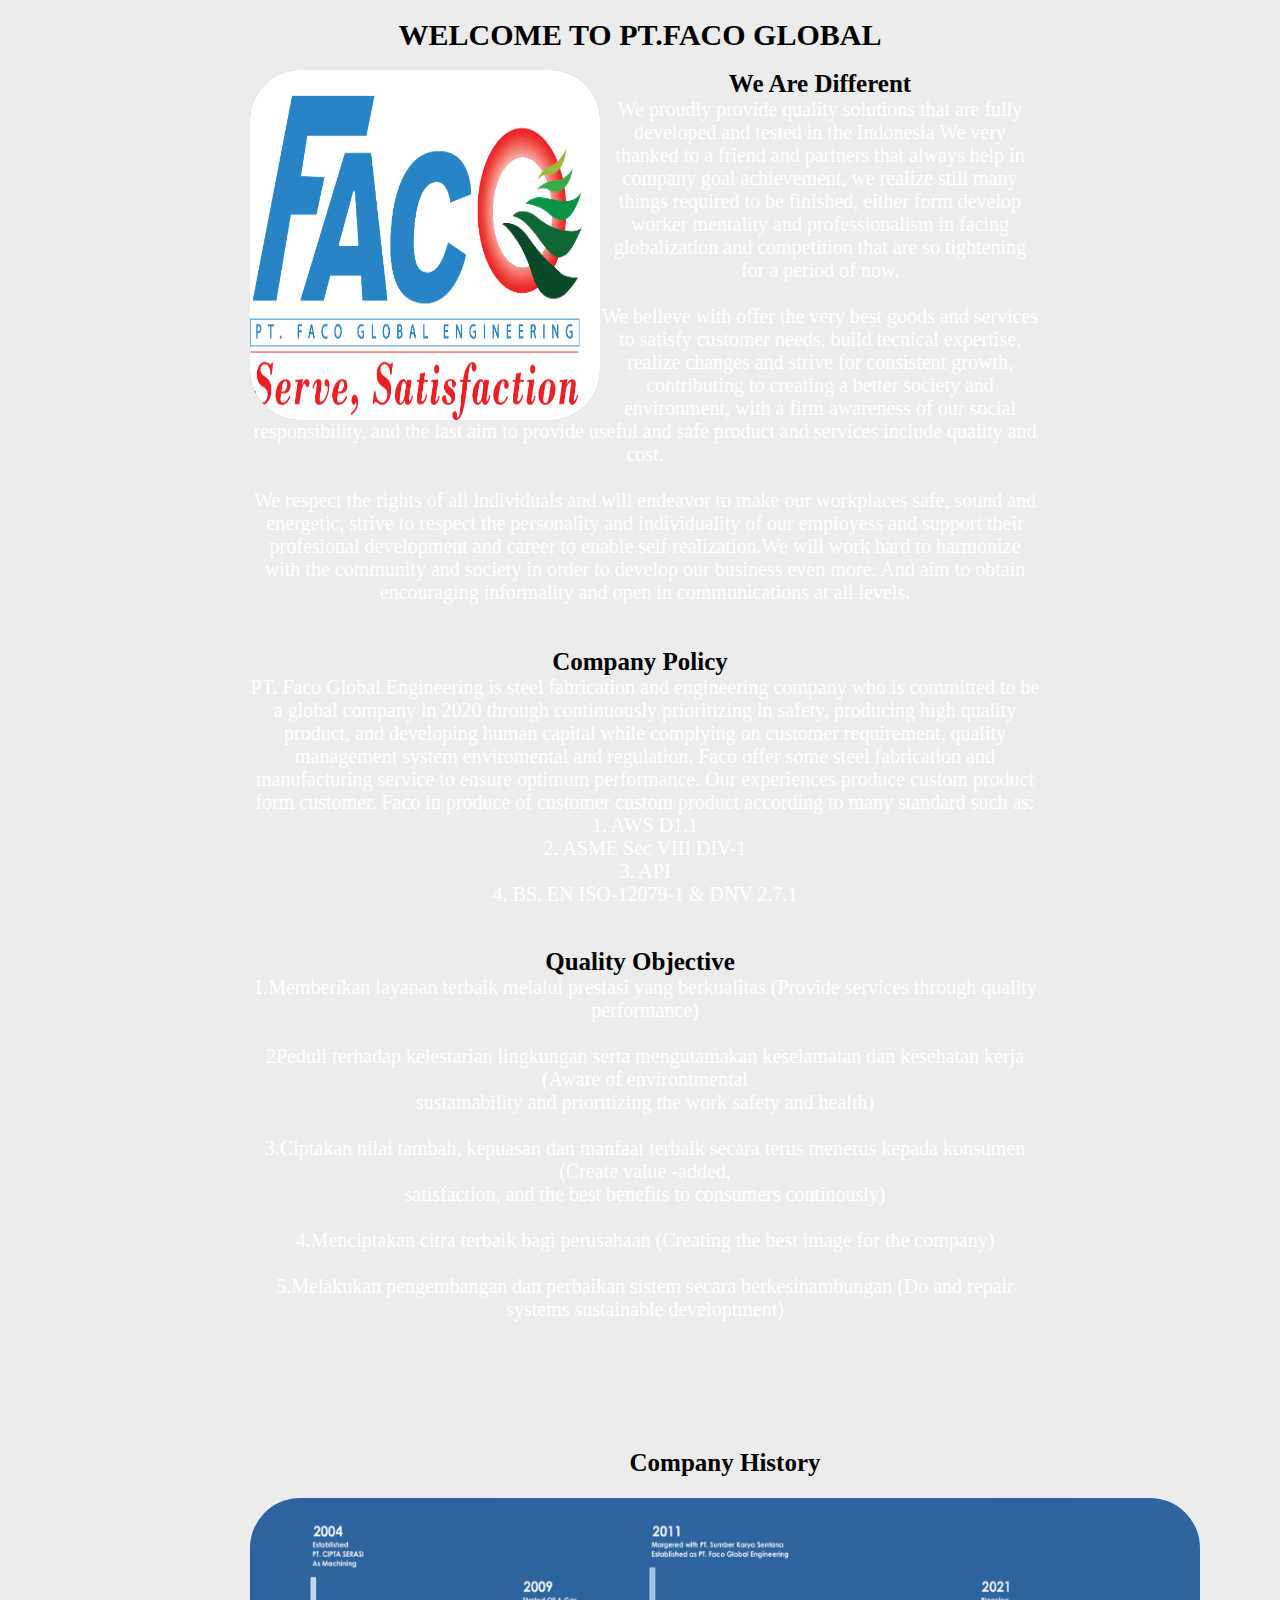
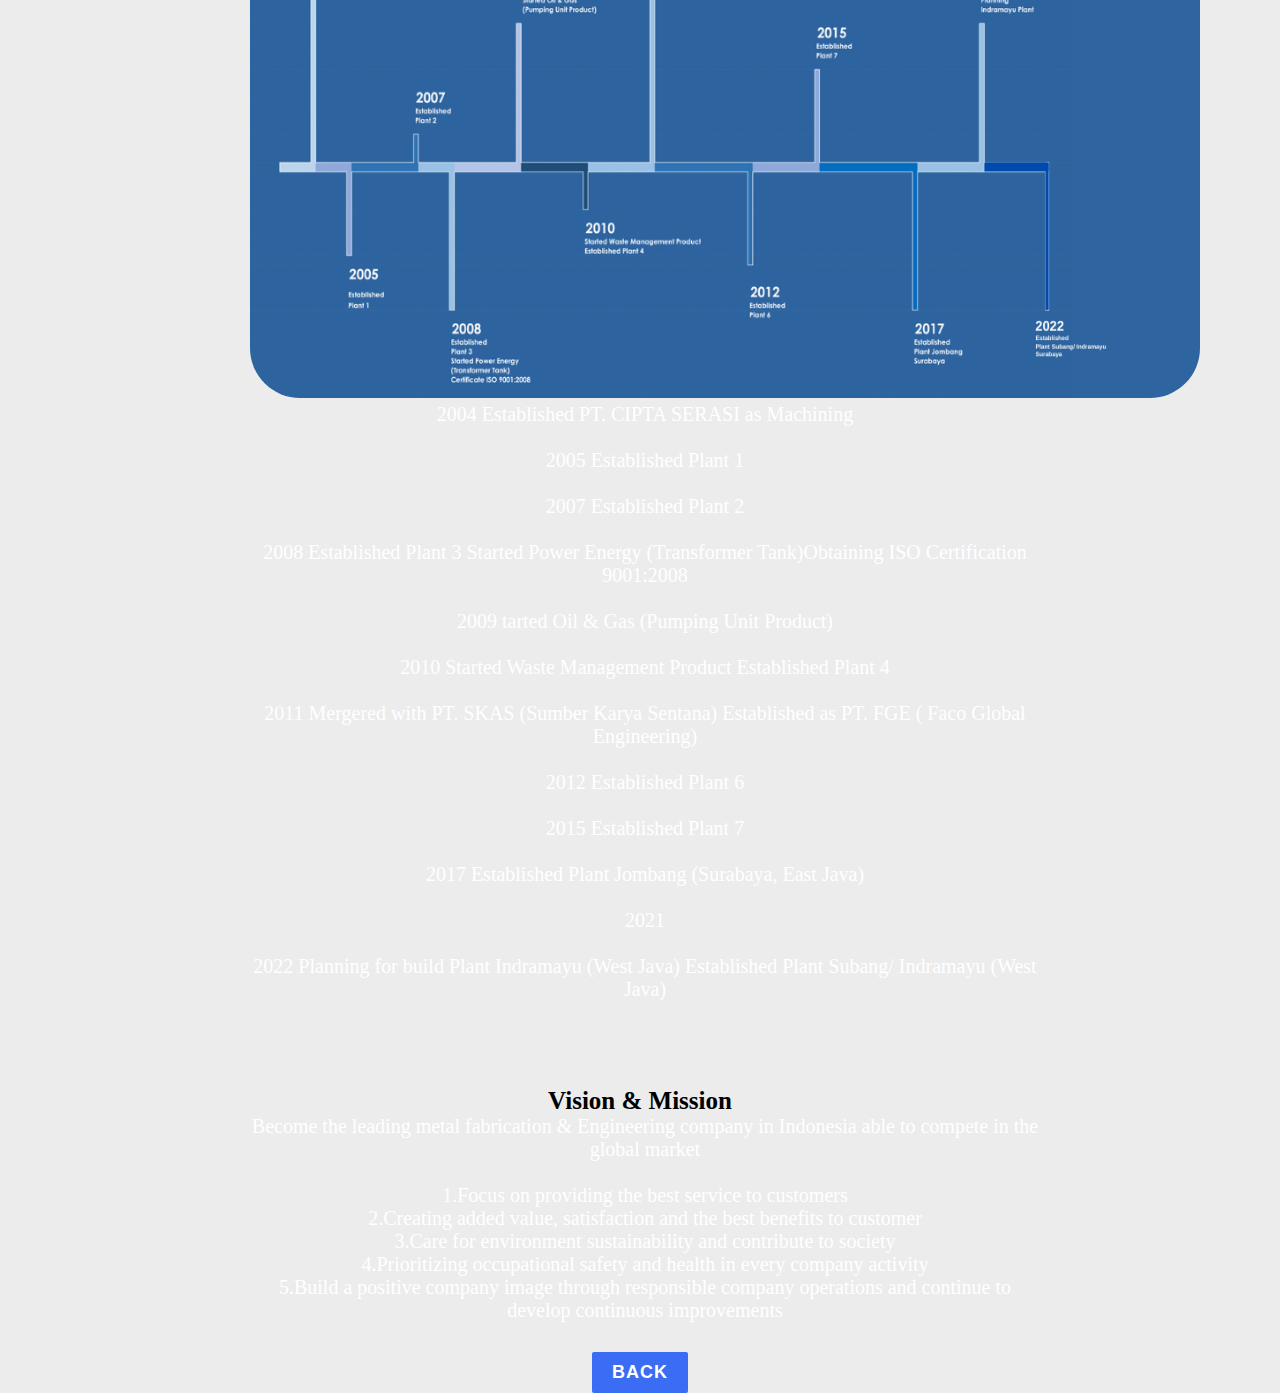
<file: about.html>
<!DOCTYPE html>
<html lang="en">
<head>
    <meta charset="UTF-8">
    <meta http-equiv="X-UA-Compatible" content="IE=edge">
    <meta name="viewport" content="width=device-width, initial-scale=1.0">
    <link rel="stylesheet" href="style.css">
    <link rel="shortcut icon" href="favicon.jpg" type="image/x-icon">
    
    <title>About FacoGlobal </title>
</head>
<body>
    <div class="container">
        <div class="about.faco">
            <h1>Welcome To PT.Faco Global</h1>
        <div class="gambarcontent">
            <img src="img/faco high resolution.png">
        </div>
        </div>
        <h2>We Are Different</h2>
        <p>We proudly provide quality solutions that are fully developed and tested in the Indonesia We very thanked to a friend and partners that always help in company goal achievement, we realize still many things required to be finished, either form develop worker mentality and professionalism in facing globalization and competition that are so tightening for a period of now.<br><br>         
        We believe with offer the very best goods and services to satisfy customer needs, build tecnical expertise, realize changes and strive for consistent growth, contributing to creating a better society and environment, with a firm awareness of our social responsibility, and the last aim to provide useful and safe product and services include quality and cost.<br><br>          
        We respect the rights of all individuals and will endeavor to make our workplaces safe, sound and energetic, strive to respect the personality and individuality of our employess and support their profesional development and career to enable self realization.We will work hard to harmonize with the community and society in order to develop our business even more. And aim to obtain encouraging informality and open in communications at all levels.<br><br>
    </p>
    <br>
    <h2>Company Policy</h2>
    <center><p>PT. Faco Global Engineering is steel fabrication and engineering company who is committed to be a global company in 2020 through continuously prioritizing in safety, producing high quality product, and developing human capital while complying on customer requirement, quality management system enviromental and regulation.
            Faco offer some steel fabrication and manufacturing service to ensure optimum performance. Our experiences produce custom product form customer. Faco in produce of customer custom product according to many
            standard such as:<br>
            1. AWS D1.1<br>
            2. ASME Sec VIII DIV-1<br>
            3. API<br>
            4. BS. EN ISO-12079-1 & DNV 2.7.1<br>
        </p></center>
        <br><br>
        <center><h2>Quality Objective</h2>
        <p>1.Memberikan layanan terbaik melalui prestasi yang berkualitas (Provide services through quality performance)<br><br>
            2Peduli terhadap kelestarian lingkungan serta mengutamakan keselamatan dan kesehatan kerja (Aware of environtmental <br> sustainability and prioritizing the work safety and health)<br><br>
            3.Ciptakan nilai tambah, kepuasan dan manfaat terbaik secara terus menerus kepada konsumen (Create value -added, <br>satisfaction, and the best benefits to consumers continously)<br><br>
            4.Menciptakan citra terbaik bagi perusahaan (Creating the best image for the company)<br><br>
            5.Melakukan pengembangan dan perbaikan sistem secara berkesinambungan (Do and repair systems sustainable developtment)<br><br>
        </p></center>
        <br><br><br><br><br>
        <div class="gambarcontent1">
            <h2>Company History</h2><br>
            <img src="img/download (1).png">
        </div>
        <br>
        <p>2004 Established PT. CIPTA SERASI as Machining<br><br>
            2005 Established Plant 1<br><br>
            2007 Established Plant 2<br><br>
            2008 Established Plant 3 Started Power Energy (Transformer Tank)Obtaining ISO Certification 9001:2008<br><br>
            2009 tarted Oil & Gas (Pumping Unit Product)<br><br>
            2010 Started Waste Management Product Established Plant 4<br><br>
            2011 Mergered with PT. SKAS (Sumber Karya Sentana) Established as PT. FGE ( Faco Global Engineering)<br><br>
            2012 Established Plant 6<br><br>
            2015 Established Plant 7<br><br>
            2017 Established Plant Jombang (Surabaya, East Java)<br><br>
            2021<br><br>
            2022 Planning for build Plant Indramayu (West Java) Established Plant Subang/ Indramayu (West Java)<br><br>
        </p>
        <br><br><br>
        <h2>Vision & Mission</h2>
        <p>Become the leading metal fabrication & Engineering company in Indonesia able to compete in the global market<br><br>
            1.Focus on providing the best service to customers<br>
            2.Creating  added value, satisfaction and the best benefits to customer<br>
            3.Care  for environment sustainability and contribute to society<br>
            4.Prioritizing occupational safety and health in every company activity<br>
            5.Build a positive company image through responsible company operations and continue to develop continuous improvements<br></p>
    </div>
    <center> <a href="index.html" class="btn">Back</a></center
</body>
</html>
</file>
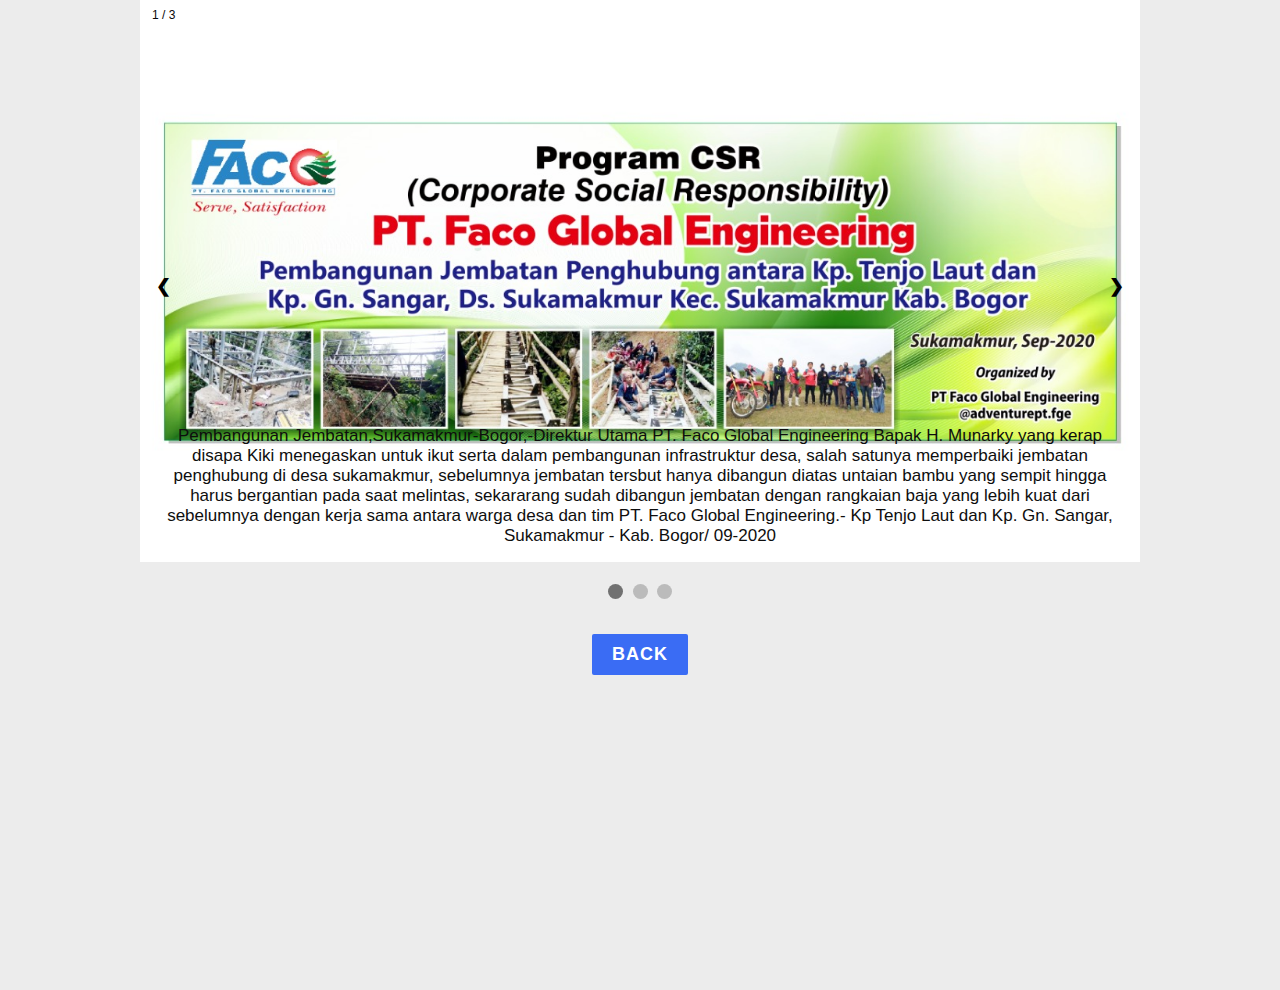
<file: csr.html>
<!DOCTYPE html>
<html>
<head>
<meta name="viewport" content="width=device-width, initial-scale=1">
<link rel="stylesheet" href="style.css">
<style>
* {box-sizing: border-box}
body {font-family: Verdana, sans-serif; margin:0}
.mySlides {display: none}
img {vertical-align: middle;}

/* Slideshow container */
.slideshow-container {
  max-width: 1000px;
  position: relative;
  margin: auto;
}

/* Next & previous buttons */
.prev, .next {
  cursor: pointer;
  position: absolute;
  top: 50%;
  width: auto;
  padding: 16px;
  margin-top: -22px;
  color: rgb(0, 0, 0);
  font-weight: bold;
  font-size: 18px;
  transition: 0.6s ease;
  border-radius: 0 3px 3px 0;
  user-select: none;
}

/* Position the "next button" to the right */
.next {
  right: 0;
  border-radius: 3px 0 0 3px;
}

/* On hover, add a black background color with a little bit see-through */
.prev:hover, .next:hover {
  background-color: rgba(0,0,0,0.8);
}

/* Caption text */
.text {
  color: #0e0e0e;
  font-size: 17px;
  padding: 8px 12px;
  position: absolute;
  bottom: 8px;
  width: 100%;
  text-align: center;
}

/* Number text (1/3 etc) */
.numbertext {
  color: #080808;
  font-size: 12px;
  padding: 8px 12px;
  position: absolute;
  top: 0;
}

/* The dots/bullets/indicators */
.dot {
  cursor: pointer;
  height: 15px;
  width: 15px;
  margin: 0 2px;
  background-color: #bbb;
  border-radius: 50%;
  display: inline-block;
  transition: background-color 0.6s ease;
}

.active, .dot:hover {
  background-color: #717171;
}

/* Fading animation */
.fade {
  animation-name: fade;
  animation-duration: 1.5s;
}

@keyframes fade {
  from {opacity: .4} 
  to {opacity: 1}
}

/* On smaller screens, decrease text size */
@media only screen and (max-width: 300px) {
  .prev, .next,.text {font-size: 11px}
}
</style>
</head>
<body>

<div class="slideshow-container">

<div class="mySlides fade">
  <div class="numbertext">1 / 3</div>
  <img src="img\jembatan - Copy.png" style="width:100%">
  <div class="text">Pembangunan Jembatan,Sukamakmur-Bogor,-Direktur Utama PT. Faco Global Engineering Bapak H. Munarky yang kerap disapa Kiki menegaskan untuk ikut serta dalam pembangunan infrastruktur desa, salah satunya memperbaiki jembatan penghubung di desa sukamakmur, sebelumnya jembatan tersbut hanya dibangun diatas untaian bambu yang sempit hingga harus bergantian pada saat melintas, sekararang sudah dibangun jembatan dengan rangkaian baja yang lebih kuat dari sebelumnya dengan kerja sama antara warga desa dan tim PT. Faco Global Engineering.- Kp Tenjo Laut dan Kp. Gn. Sangar, Sukamakmur - Kab. Bogor/ 09-2020</div>
</div>

<div class="mySlides fade">
  <div class="numbertext">2 / 3</div>
  <img src="img\21.png" style="width:100%">
  <div class="text">Pemberian Donasi Masker dalam pancemi Covid-19 kepada RSUD Cibinong</div>
</div>

<div class="mySlides fade">
  <div class="numbertext">3 / 3</div>
  <img src="img\20.png" style="width:100%">
  <div class="text">Pemotongan Hewam Qurban,Bantarjati- Bogor, PT. Faco Global Engineering secara rutin melakukan pemotongan hewan Qurban dan dibagikan kepada warga sekitar pabrik, diharapkan hal ini dapat menjaga hubungan baik dalam bermasyarakat dan berkah bagi semua elemen lingkungan PT. Faco Global Engineering. Bantarjati, Klapanunggal Bogor/07-2021.</div>
</div>

<a class="prev" onclick="plusSlides(-1)">❮</a>
<a class="next" onclick="plusSlides(1)">❯</a>

</div>
<br>

<div style="text-align:center">
  <span class="dot" onclick="currentSlide(1)"></span> 
  <span class="dot" onclick="currentSlide(2)"></span> 
  <span class="dot" onclick="currentSlide(3)"></span> 
</div>
<center><a href="index.html" class="btn">Back</a></center> 
<script>
let slideIndex = 1;
showSlides(slideIndex);

function plusSlides(n) {
  showSlides(slideIndex += n);
}

function currentSlide(n) {
  showSlides(slideIndex = n);
}

function showSlides(n) {
  let i;
  let slides = document.getElementsByClassName("mySlides");
  let dots = document.getElementsByClassName("dot");
  if (n > slides.length) {slideIndex = 1}    
  if (n < 1) {slideIndex = slides.length}
  for (i = 0; i < slides.length; i++) {
    slides[i].style.display = "none";  
  }
  for (i = 0; i < dots.length; i++) {
    dots[i].className = dots[i].className.replace(" active", "");
  }
  slides[slideIndex-1].style.display = "block";  
  dots[slideIndex-1].className += " active";
}
</script>

</body>
</html>
</file>
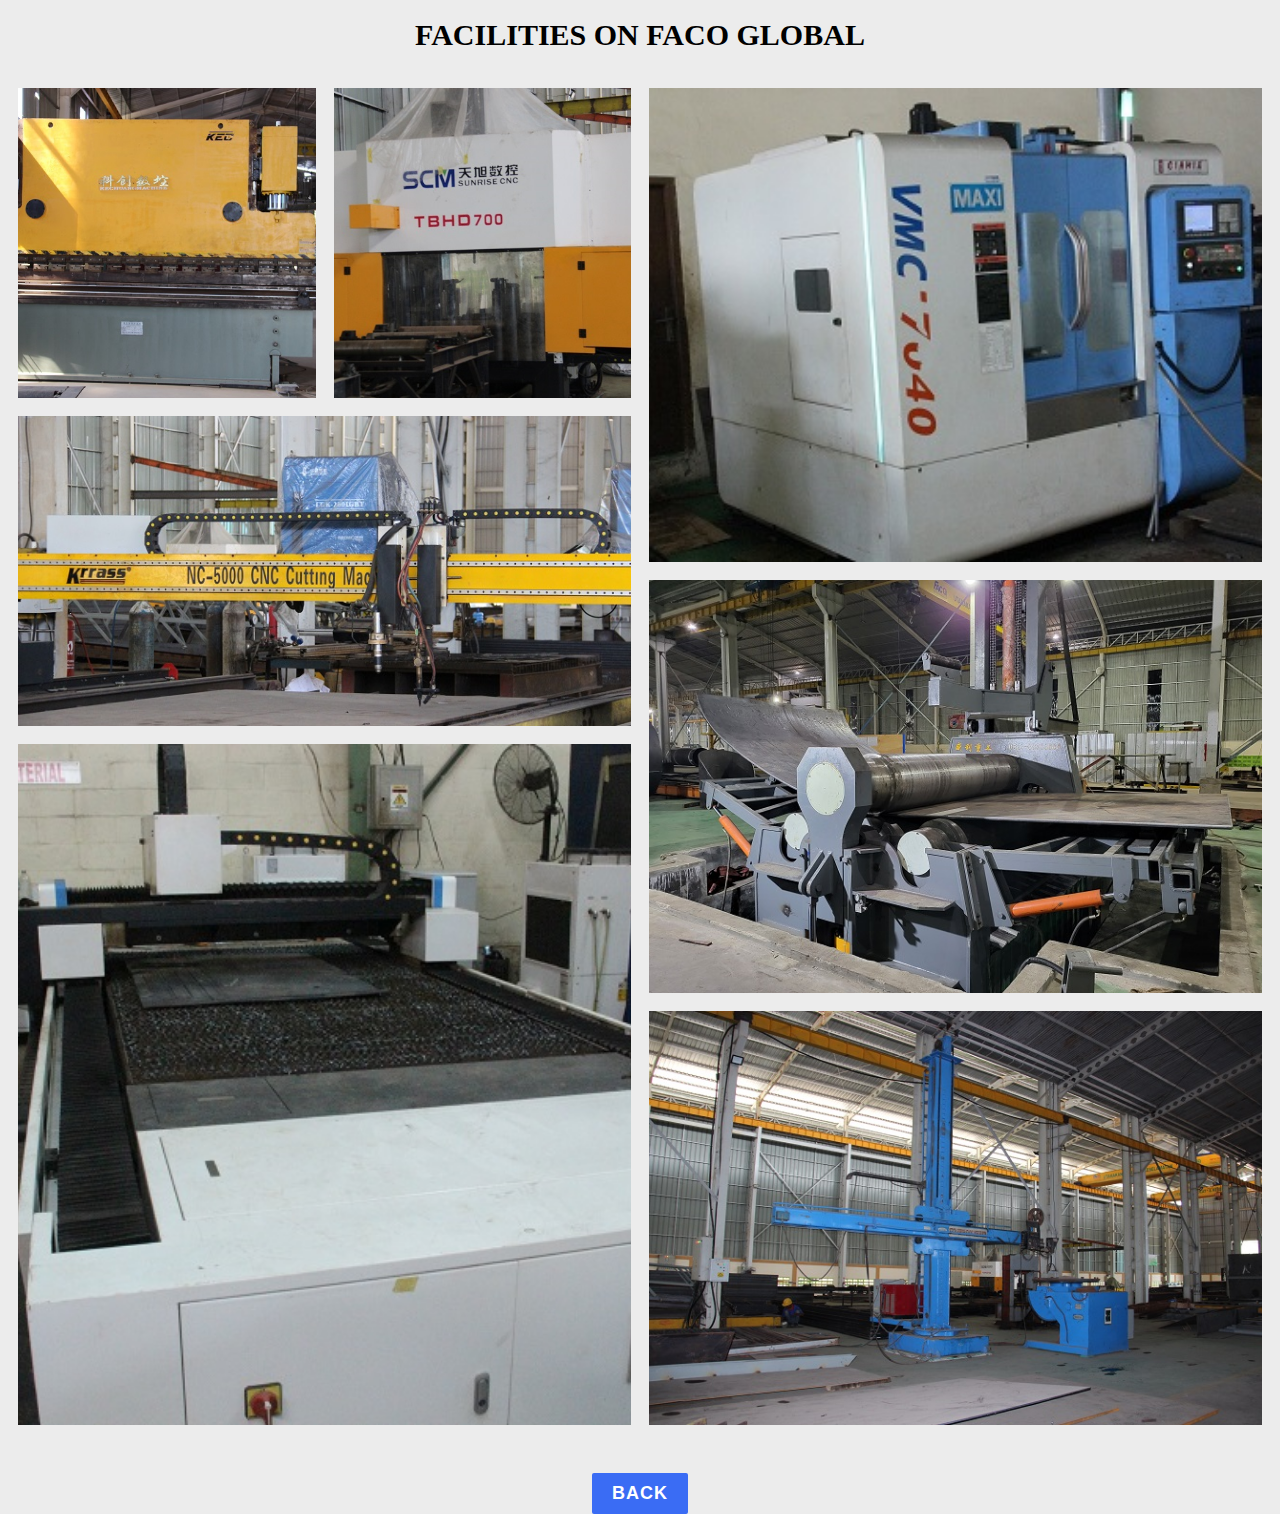
<file: ficilities.html>
<!DOCTYPE html>
<html lang="en">
<head>
    <meta charset="UTF-8">
    <meta http-equiv="X-UA-Compatible" content="IE=edge">
    <meta name="viewport" content="width=device-width, initial-scale=1.0">
    <!-- link fontawesome -->
    <link rel="stylesheet" href="https://use.fontawesome.com/releases/v5.6.3/css/all.css" integrity="sha384-UHRtZLI+pbxtHCWp1t77Bi1L4ZtiqrqD80Kn4Z8NTSRyMA2Fd33n5dQ8lWUE00s/" crossorigin="anonymous">
    <link rel="stylesheet" href="style.css">
    <link rel="shortcut icon" href="favicon.jpg" type="image/x-icon">
    
    <title>Facilities Faco Global</title>
</head>
<body>
 
    <!-- Ini Judul -->
    <h1>FACILITIES ON FACO GLOBAL</h1>
 
    <!-- Ini Gallery -->
    <div class="gallery_container_parent">
        <div class="gallery_container">
            <figure class="gallery_item item_1" onclick="openmodal();currentslide(1)">
                <img src="img\IMG_6828.JPG" alt="bending_image">
                <figcaption class="caption">BENDING MACHINE<br><br> Tap To Zoom In <br> <i class="fas fa-search"></i> </figcaption>
            </figure>
     
            <figure class="gallery_item item_2" onclick="openmodal();currentslide(2)">
                <img src="img\IMG_6815.JPG" alt="beem_image">
                <figcaption class="caption">BEEM DRILLING MACHINE<br><br> Tap To Zoom In <br> <i class="fas fa-search"></i> </figcaption>
            </figure>
     
            <figure class="gallery_item item_3" onclick="openmodal();currentslide(3)">
                <img src="img\IMG_6309.JPG" alt="milling_image">
                <figcaption class="caption">CNC MILLING MACHINE<br><br> Tap To Zoom In <br> <i class="fas fa-search"></i> </figcaption>
            </figure>
     
            <figure class="gallery_item item_4" onclick="openmodal();currentslide(4)">
                <img src="img\IMG_6801.JPG" alt="cutting_image">
                <figcaption class="caption">CNC CUTTING MACHINE<br><br> Tap To Zoom In <br> <i class="fas fa-search"></i> </figcaption>
            </figure>
     
            <figure class="gallery_item item_5" onclick="openmodal();currentslide(5)">
                <img src="img\IMG_6326.JPG" alt="laser_image">
                <figcaption class="caption">LASER CUTTING MACHINE<br><br> Tap To Zoom In <br> <i class="fas fa-search"></i> </figcaption>
            </figure>
     
            <figure class="gallery_item item_6" onclick="openmodal();currentslide(6)">
                <img src="img\0_11.jpg" alt="rolling_image">
                <figcaption class="caption">ROLLING MACHINE <br><br> Tap To Zoom In <br> <i class="fas fa-search"></i> </figcaption>
            </figure>
     
            <figure class="gallery_item item_7" onclick="openmodal();currentslide(7)">
                <img src="img\0_20.jpg" alt="saw_image">
                <figcaption class="caption">(SAW) SUBMERGED ARC WELDING MACHINE<br><br> Tap To Zoom In <br> <i class="fas fa-search"></i> </figcaption>
            </figure>
        </div>
    </div>
     
    <!-- Ini Lightbox  -->
    <div class="lightbox_container">
        <i class="fas fa-times" id="close"></i>
        <div class="parent_navigation">
            <span class="prev" id="ripple">&#10094;</span>
            <span class="next" id="ripple">&#10095;</span>
        </div>
 
        <figure class="lightbox_item">
            <img src="img\IMG_6828.JPG" alt="bending_image">
            <figcaption class="caption_lightbox">mesin bending,Mesin bending dengan kapasitas maksimal 16mm X 6000mm membuat proses tekuk baja lebih maksimal.</figcaption>
        </figure>
 
        <figure class="lightbox_item">
            <img src="img\IMG_6815.JPG" alt="beem_image">
            <figcaption class="caption_lightbox">beem drilling machine,Beam Drilling Mesin dengan kapasitas maksimal untuk WF 700 dan H-Beam 400 dengan 3 mata bor  secara vertikal dan horizontal membuat pengeboran lebih cepat dan hemat waktu.</figcaption>
        </figure>
 
        <figure class="lightbox_item">
            <img src="img\IMG_6309.JPG" alt="car_image">
            <figcaption class="caption_lightbox">cnc milling machine,CNC Milling Machine depangan kapasitas maksimal 400mm x 700mm</figcaption>
        </figure>
 
        <figure class="lightbox_item">
            <img src="img\IMG_6801.JPG" alt="cutting_image">
            <figcaption class="caption_lightbox">cnc cutting machine,Proses pemotongan plat baja akan lebih efisien ketika menggunakan pemprograman komputer, mengnurangi risiko kesalahan karena bekerja berdasaran gambar dari program computer.</figcaption>
        </figure>
 
        <figure class="lightbox_item">
             <img src="img\IMG_6326.JPG" alt="laser_image">
            <figcaption class="caption_lightbox">laser cutting machine,Laser Cutting Mesin dengan kemampuan pemotongan plat baja dengan hasil yang presisi dan hasil yang cepat dengan risiko kesalahan yang sangat kecil.</figcaption>
        </figure>
 
        <figure class="lightbox_item">
            <img src="img\0_11.jpg" alt="rolling_image">
            <figcaption class="caption_lightbox">rolling machine,Rolling Machine dengan kapasitas ketebalan sampai 50mm X 3000mm.</figcaption>
        </figure>
 
        <figure class="lightbox_item">
            <img src="img\0_20.jpg" alt="saw_image">
            <figcaption class="caption_lightbox">saw Machine,Rolling Machine dengan kapasitas ketebalan sampai 50mm X 3000mm </figcaption>
        </figure>
    </div>
    <center><a href="index.html" class="btn">Back</a></center> 
    <!-- script javascript -->
    <script src="script2.js"></script>
</body>
</html>
</file>
<file: style.css>
@import url('https://fonts.googleapis.com/css2?family=Poppins:ital,wght@0,100;0,200;0,300;0,400;0,500;0,600;0,700;0,800;0,900;1,100;1,200;1,300;1,400;1,500;1,600;1,700;1,800;1,900&display=swap');

* {
  margin: 0;
  padding: 0;
  box-sizing: border-box;
  font-family: Georgia, 'Times New Roman', Times, serif;
  scroll-behavior: smooth;
  font-size: 18px;
}

section {
  padding: 100px 200px;
}

.main {
  position: relative;
  width: 100%;
  min-height: 100vh;
  display: flex;
  align-items: center;
  background: url(hero-bg.jpg) no-repeat;
  background-size: cover;
  background-position: center;
  background-attachment: fixed;
}

.main .content {
  max-width: 800px;
}

.main .content h2 {
  color: rgb(252, 244, 244);
  font-size: 2em;
  font-weight: 500;
font-family: Cambria, Cochin, Georgia, Times, 'Times New Roman', serif;
}

.main .content h2 span {
  font-size: 2.8em;
  font-weight: 600;
font-family: Georgia, 'Times New Roman', Times, serif;
}

.animated-text {
  position: relative;
  height: 70px;
  overflow: hidden;
}

.animated-text h3 {
  color: #ffffff;
  font-size: 3em;
  font-weight: 700;
  line-height: 70px;
  letter-spacing: 1px;
  font-family: Georgia, 'Times New Roman', Times, serif;
}

.animated-text h3:nth-child(1) {
  animation: text-move 10s infinite;
}

@keyframes text-move {
  0% {
    margin-top: 0;
  }
  25% {
    margin-top: -70px;
  }
  50% {
    margin-top: -140px;
  }
  75% {
    margin-top: -70px;
  }
  100% {
    margin-top: 0;
  }
}

.btn {
  color: #fff;
  background: #3a6cf4;
  font-size: 1em;
  font-weight: 600;
  display: inline-block;
  padding: 10px 20px;
  text-transform: uppercase;
  text-decoration: none;
  letter-spacing: 1px;
  border-radius: 2px;
  margin-top: 30px;
  transition: 0.5s ease;
}

.btn:hover {
  background: #235bf6;
}

.media-icons {
  margin-top: 50px;
}

.media-icons a {
  color: #fff;
  font-size: 25px;
  margin-right: 30px;
}

header {
  z-index: 999;
  position: fixed;
  background: rgba(119, 0, 0, 0.1);
  top: 0;
  left: 0;
  width: 100%;
  padding: 15px 200px;
  display: flex;
  justify-content: space-between;
  align-items: center;
  transition: 0.5s ease;
}
header.sticky {
  background: #3a6cf4;
  padding: 10px 200px;
}
header .brand {
  color: #fff;
  font-size: 1.8em;
  font-weight: 700;
  text-transform: uppercase;
  text-decoration: none;
}

header .navigation {
  position: relative;
}
header .navigation a {
  color: #fff;
  font-size: 1em;
  font-weight: 500;
  text-decoration: none;
  margin-left: 30px;
}
-------------- php header .navigation a:hover {
  color: #3a6cf4;
}
header.sticky .navigation a:hover {
  color: #000;
}
body {
  min-height: 110vh;
}

.title {
  width: 100%;
  display: flex;
  justify-content: center;
  align-items: center;
  flex-direction: column;
}
.section-title {
  position: relative;
  color: #3a6cf4;
  font-size: 2.2em;
  font-weight: 800;
  margin-bottom: 60px;
}

.section-title:before {
  content: '';
  position: absolute;
  top: 56px;
  left: 50%;
  width: 140px;
  height: 4px;
  background: #3a6cf4;
  transform: translateX(-50%);
}

.section-title:after {
  content: '';
  position: absolute;
  top: 50px;
  left: 50%;
  width: 15px;
  height: 15px;
  border-radius: 50%;
  background: #3a6cf4;
  transform: translateX(-50%);
}

.about .content {
  position: relative;
  width: 100%;
  display: flex;
  justify-content: space-between;
  margin-top: 20px;
}

.about .content .col-left {
  position: relative;
  width: 45%;
}

.about .content .col-right {
  position: relative;
  width: 50%;
}

.about .content .col-left .img-card {
  position: relative;
  width: 100%;
  min-height: 450px;
}

.about .content .col-left .img-card img {
  position: absolute;
  top: 0;
  left: 0;
  width: 100%;
  height: 100%;
  object-fit: cover;
  border-radius: 50px;
}

.about .content .col-right .content-title {
  font-size: 2em;
  font-weight: 800;
  margin-bottom: 20px;
 font-family: Cambria, Cochin, Georgia, Times, 'Times New Roman', serif;
}

.about .content .col-right .paragraph-text {
  font-size: 19px;
  font-family: Georgia, 'Times New Roman', Times, serif;
}


.services .content {
  display: flex;
  justify-content: center;
  flex-wrap: wrap;
  flex-direction: row;
  margin-top: 20px;
}

.title p {
  font-size: 17px;
  width: 80%;
 font-family: Georgia, 'Times New Roman', Times, serif;
}

.services .content .card {
  background: #fff;
  width: 340px;
  margin: 10px;
  padding: 25px;
  justify-content: center;
  align-items: center;
  flex-direction: column;
  box-shadow: 0 5px 25px rgba(245, 0, 0, 0.15);
  border-radius: 10px;
}

------------------ .services .content .card .service-icon {
  color: #3a6cf4;
  font-size: 8em;
  text-align: center;
  transition: transform 0.5s ease;
}

.services .content .card:hover .service-icon {
  transform: translateY(-10px);
}

.services .content .card .info {
  text-align: center;
}

.services .content .card .info h3 {
  color: #3a6cf4;
  font-size: 1.2em;
  font-weight: 700;
  margin: 10px;
}

.contact .content {
  display: flex;
  justify-content: center;
  flex-wrap: wrap;
  flex-direction: column;
  margin-top: 20px;
}

.contact .content .row {
  display: flex;
  justify-content: center;
  flex-wrap: wrap;
  flex-direction: row;
}

.contact .content .row .card {
  background: #fff;
  width: 240px;
  margin: 20px;
  padding: 25px;
  display: flex;
  justify-content: center;
  align-items: center;
  flex-direction: column;
  box-shadow: 0 5px 25px rgba(1 1 1 / 15%);
  border-radius: 10px;
}

.contact .content .row .card .contact-icon {
  color: #3a6cf4;
  font-size: 5px;
  text-align: center;
  transition: transform 0.5s ease;
}

.contact .content .row .card:hover .contact-icon {
  transform: translateY(-10px);
}

.contact .content .row .card .info {
  text-align: center;
}

.contact .content .row .card .info h3 {
  color: #111;
  font-size: 1.2em;
  font-weight: 700;
  margin: 10px;
}

.contact .content .row .card .info span {
  color: rgb(0, 0, 0);
  font-weight: 500;
}

.contact-form {
  background: #fff;
  max-width: 600px;
  margin-top: 50px;
  padding: 50px;
  border-radius: 10px;
  box-shadow: 0 5px 25px rgba(1 1 1 / 15%);
}

.contact-form h3 {
  color: #111;
  font-size: 1.6em;
  font-weight: 600;
  text-align: center;
  margin-bottom: 40px;
  font-family: Georgia, 'Times New Roman', Times, serif;
}

.contact-form .input-box {
  position: relative;
  width: 100%;
  margin-bottom: 20px;
}

.contact-form .input-box input,
.contact-form .input-box textarea {
  color: #111;
  width: 100%;
  padding: 10px;
  font-size: 1em;
  font-weight: 400;
  outline: none;
  border: 1px solid #111;
  border-radius: 5px;
  resize: none;
  font-family: Georgia, 'Times New Roman', Times, serif;
}

.contact-form .input-box .send-btn {
  color: #fff;
  background: #3a6cf4;
  display: inline-block;
  font-size: 1.1em;
  font-weight: 500;
  text-transform: uppercase;
  letter-spacing: 2px;
  width: 100%;
  border: none;
  cursor: pointer;
  transition: 0.5s ease;
}

.contact-form .input-box .send-btn:hover {
  background: #235bf6;
}

.footer {
  background: #a4a4a5;
  color: rgb(255, 253, 253);
  text-align: center;
  padding: 2em;
}

.footer .footer-title {
  font-size: 20px;
  font-weight: 600;
}

.footer p {
  font-size: 16px;
  margin-top: 10px;
}

.footer p a {
  color: #3a6cf4;
  font-weight: 600;
  text-decoration: none;
}

@media (max-width: 1040px) {
  header {
    padding: 12px 20px;
  }

  header.sticky {
    padding: 10px 20px;
  }

  header .navigation {
    display: none;
  }

  header .navigation.active {
    z-index: 888;
    position: fixed;
    background: #fff;
    top: 0;
    right: 0;
    width: 380px;
    height: 100%;
    display: flex;
    justify-content: center;
    align-items: center;
    flex-direction: column;
    box-shadow: 0 5px 25px rgba(1 1 1 / 15%);
    transition: 0.3s ease;
  }

  header .navigation a {
    color: #000;
    font-size: 1.2em;
    margin: 10px;
    padding: 0 20px;
    border-radius: 20px;
  }

  header .navigation a:hover {
    background: #3a6cf4;
    color: #fff;
    transition: 0.3s ease;
  }

  .menu-btn {
    position: absolute;
    background: url(images/menu.png) no-repeat;
    background-size: 30px;
    background-position: center;
    width: 40px;
    height: 40px;
    right: 0;
    margin: 0 20px;
    cursor: pointer;
    transition: 0.3s ease;
  }

  .menu-btn.active {
    z-index: 999;
    background: url(images/close.png) no-repeat;
    background-size: 25px;
    background-position: center;
    transition: 0.3s ease;
    filter: invert(1);
  }

  section {
    padding: 80px 20px;
  }

  .main .content h2 {
    font-size: 1em;
  }

  .animated-text h3 {
    font-size: 2.2em;
  }

  .section-title {
    font-size: 1.8em;
  }

  .about .content {
    flex-direction: column;
  }

  .about .content .column {
    position: relative;
    width: 100%;
  }

  .about .content .col-right {
    margin-top: 40px;
  }

  .skills .content {
    flex-direction: column;
  }

  .skills .content .column {
    position: relative;
    width: 100%;
  }

  .skills .content .col-right {
    margin-top: 40px;
  }

  .contact-form {
    padding: 35px 40px;
  }
}

.scrollToTop-btn {
  z-index: 999;
  position: fixed;
  background: #3a6cf4;
  color: #fff;
  width: 45px;
  height: 45px;
  right: 0;
  bottom: 10px;
  font-size: 22px;
  text-align: center;
  line-height: 45px;
  border-radius: 3px;
  cursor: pointer;
  pointer-events: none;
  opacity: 0;
  transition: all 0.3s ease;
}

.scrollToTop-btn.active {
  right: 20px;
  opacity: 1;
  pointer-events: auto;
}

.reveal {
  position: relative;
  transform: translateY(50px);
  opacity: 0;
  transition: all 1.5s ease;
}

.reveal.active {
  transform: translateY(0);
  opacity: 1;
}

.services {
  background: rgb(255, 255, 255);
}

.services p{
  font-size: 20px;
}

.services .content {
  display: flex;
  justify-content: center;
  flex-direction: row;
  flex-wrap: wrap;
  margin-top: 20px;
}

.services .content .card {
  width: 340px;
  margin: 15px;
}

.services .content .card .card-img {
  position: relative;
  width: 100%;
  height: 260px;
  overflow: hidden;
  border-radius: 10px;
}

.services .content .card .card-img img {
  position: absolute;
  top: 0;
  left: 0;
  width: 100%;
  height: 100%;
  object-fit: cover;
  border-radius: 10px;
  transition: 0.5s ease;
}

.services .content .card .card-img img:hover {
  transform: scale(1.2);
}

.csr {
  background: rgb(255, 255, 255);
}

.csr h2{
  font-family: Cambria, Cochin, Georgia, Times, 'Times New Roman', serif;
}
.csr p{
  font-family: Georgia, 'Times New Roman', Times, serif;
  text-align: center;
  font-size: 19px ;
}

.csr .content {
  display: flex;
  justify-content: center;
  flex-direction: row;
  flex-wrap: wrap;
  margin-top: 20px;
}

.csr .content .card {
  width: 340px;
  margin: 15px;
}

.csr .content .card .card-img {
  position: relative;
  width: 100%;
  height: 260px;
  overflow: hidden;
  border-radius: 10px;
}

.csr .content .card .card-img img {
  position: absolute;
  top: 0;
  left: 0;
  width: 100%;
  height: 100%;
  object-fit: cover;
  border-radius: 10px;
  transition: 0.5s ease;
}

.csr .content .card .card-img img:hover {
  transform: scale(1.2);
}

.tengah {
  text-align: center;
  width: 100%;
}

.tutor-list {
  width: 100%;
  position: relative;
  display: flex;
  flex-wrap: wrap;
}

.kartu-tutor {
  width: 20%;
  margin: 0 auto;
}

.kartu-tutor img {
  width: 100%;
  border-radius: 10%;
}

.kartu-tutor h2{
 font-family: Georgia, 'Times New Roman', Times, serif;
  font-size: 25px;
}
.kartu-tutor p {
 font-family: Georgia, 'Times New Roman', Times, serif;
  font-size: 19px;
 text-align: left;
}

*{
  margin: 0;
  padding: 0;
  user-select: none;
  box-sizing: border-box;
  font-family: sans-serif;
  -webkit-tap-highlight-color: transparent;
}

body{
 background-color: rgb(236, 236, 236);
}

h1{
  text-align: center;
  padding: 1rem 0;
  text-transform: uppercase;
  color: #000;
}

.gallery_container{
  display: grid;
  grid-template-columns: repeat(8,1fr);
  grid-template-rows: repeat(8,5vw);
  grid-gap: 1rem;
  padding: 1rem;
}

.gallery_container .gallery_item{
  cursor: pointer;
  position: relative;
  overflow: hidden;
}

.gallery_container .gallery_item img{
  width: 100%;
  height: 100%;
  object-fit: cover;
  transition: .3s;
}

.gallery_container .gallery_item figcaption{
  position: absolute;
  top: 50%;
  left: 50%;
  transform: translate(-50%, -50%);
  color: #fff;
  font-weight: bold;
  opacity: 0;
  transition: .3s;
  text-align: center;
}


.gallery_container .gallery_item:hover img{
  filter: brightness(.5);
  transform: scale(1.2);
}

.gallery_container .gallery_item:hover figcaption{
  opacity: 1;
}

.gallery_container .gallery_item.item_1{
  grid-column-start: 1;
  grid-column-end: 3;
  grid-row-start: 1;
  grid-row-end: 5;
}

.gallery_container .gallery_item.item_2{
  grid-column-start: 3;
  grid-column-end: 5;
  grid-row-start: 1;
  grid-row-end: 5;
}

.gallery_container .gallery_item.item_3{
  grid-column-start: 5;
  grid-column-end: 9;
  grid-row-start: 1;
  grid-row-end: 7;
}

.gallery_container .gallery_item.item_4{
  grid-column-start: 1;
  grid-column-end: 5;
  grid-row-start: 5;
  grid-row-end: 9;
}
.gallery_container .gallery_item.item_5{
  grid-column-start: 1;
  grid-column-end: 5;
  grid-row-start: 9;
  grid-row-end: 12;
}
.gallery_container .gallery_item.item_6{
  grid-column-start: 5;
  grid-column-end: 9;
  grid-row-start: 7;
  grid-row-end: 11;
}
.gallery_container .gallery_item.item_7{
  grid-column-start: 5;
  grid-column-end: 9;
  grid-row-start: 11;
  grid-row-end: 11;
}

@media (max-width: 600px) {
  .gallery_container{
      grid-gap: .5em;
  }

  .gallery_container .gallery_item figcaption{
      font-size: .8rem;
  }

  .gallery_container .gallery_item.item_1{
      grid-column-start: 1;
      grid-column-end: 5;
      grid-row-start: 1;
      grid-row-end: 5;
  }
   
  .gallery_container .gallery_item.item_2{
      grid-column-start: 5;
      grid-column-end: 10;
      grid-row-start: 1;
      grid-row-end: 5;
  }
   
  .gallery_container .gallery_item.item_3{
      grid-column-start: 5;
      grid-column-end: 10;
      grid-row-start: 5;
      grid-row-end: 11;
  }
   
  .gallery_container .gallery_item.item_4{
      grid-column-start: 1;
      grid-column-end: 5;
      grid-row-start: 5;
      grid-row-end: 9;
  }
  .gallery_container .gallery_item.item_5{
      grid-column-start: 1;
      grid-column-end: 5;
      grid-row-start: 9;
      grid-row-end: 14;
  }
  .gallery_container .gallery_item.item_6{
      grid-column-start: 5;
      grid-column-end: 10;
      grid-row-start: 11;
      grid-row-end: 12;
  }
  .gallery_container .gallery_item.item_7{
      grid-column-start: 5;
      grid-column-end: 10;
      grid-row-start: 12;
      grid-row-end: 14;
  }

}

@media (max-width: 423px){
  .gallery_container{
      display: flex;
      flex-direction: column;
  }
}

.lightbox_container{
  width: 100%;
  height: 100vh;
  background-color: #000000c0;
  position: fixed;
  z-index: 0;
  top: 0;
  left: 0;
  display: flex;
  justify-content: center;
  align-items: center;
  overflow: hidden;
  transform: scale(.5);
  opacity: 0%;
  visibility: hidden;
  transition: .3s;
}

.lightbox_container.show{
  transform: scale(1);
  opacity: 100%;
  visibility: visible;
}

.lightbox_container #close{
  color: #fff;
  z-index: 3;
  position: absolute;
  top: 2rem;
  right: 2rem;
  padding: .25em .4em;
  border-radius: 50%;
  transform: scale(1.7);
  cursor: pointer;
  transition: .3s;
}

.lightbox_container #close:hover{
  background-color: #dfdfdf6c;
}

.lightbox_container #close:active{
  background-color: rgb(0, 0, 0);
  transition: 0s !important;
}

.lightbox_container .parent_navigation{
  position: static;
  z-index: 3;
  width: 100%;
  height: auto;
  display: flex;
  align-items: center;
  justify-content: space-between;
}

.lightbox_container .parent_navigation #ripple{
  font-size: 1.6rem;
  color: #fff;
  padding: .8em;
  margin: 4rem;
  cursor: pointer;
  position: relative;
  overflow: hidden;
  transition: .3s;
}

.lightbox_container .parent_navigation #ripple:hover{
  background-color: #dfdfdf6c;
}

.lightbox_container .parent_navigation #ripple span{
  position: absolute;
  background-color: #dfdfdf6c;
  pointer-events: none;
  transform: translate(-50%, -50%);
  animation: anim 1s;
  border-radius: 50%;
}

@keyframes anim {
  0%{
      height: 0px;
      width: 0px;
      opacity: 100%;
  }
  100%{
      height: 500px;
      width: 500px;
      opacity: 0%;
  }
}

.lightbox_container .lightbox_item{
  position: absolute;
  height: auto;
  width: 70%;
  transition: .3s ease-in;
}

.lightbox_container .lightbox_item.active{
  opacity: 0;
}

.lightbox_container .lightbox_item img{
  width: 100%;
  height: 100%;
  object-fit: cover;
}

.lightbox_container .lightbox_item figcaption{
  text-align: center;
  color: #fff;
  font-weight: bold;
  font-size: 1.4rem;
  padding-top: .5rem;
}

@media (max-width: 700px){
  .lightbox_container .lightbox_item{
      width: 83%;
  }
  .lightbox_container .parent_navigation #ripple{
      margin: 0rem;
      padding: .4em;
  }
}*{
    margin: 0;
    padding: 0;
    user-select: none;
    box-sizing: border-box;
    font-family: sans-serif;
    -webkit-tap-highlight-color: transparent;
}
 
body{
   background-color: rgb(236, 236, 236);
}
 
h1{
    text-align: center;
    padding: 1rem 0;
    text-transform: uppercase;
    color: #000;
}
 
.gallery_container{
    display: grid;
    grid-template-columns: repeat(8,1fr);
    grid-template-rows: repeat(8,5vw);
    grid-gap: 1rem;
    padding: 1rem;
}
 
.gallery_container .gallery_item{
    cursor: pointer;
    position: relative;
    overflow: hidden;
}
 
.gallery_container .gallery_item img{
    width: 100%;
    height: 100%;
    object-fit: cover;
    transition: .3s;
}
 
.gallery_container .gallery_item figcaption{
    position: absolute;
    top: 50%;
    left: 50%;
    transform: translate(-50%, -50%);
    color: #fff;
    font-weight: bold;
    opacity: 0;
    transition: .3s;
    text-align: center;
}
 
 
.gallery_container .gallery_item:hover img{
    filter: brightness(.5);
    transform: scale(1.2);
}
 
.gallery_container .gallery_item:hover figcaption{
    opacity: 1;
}
 
.gallery_container .gallery_item.item_1{
    grid-column-start: 1;
    grid-column-end: 3;
    grid-row-start: 1;
    grid-row-end: 5;
}
 
.gallery_container .gallery_item.item_2{
    grid-column-start: 3;
    grid-column-end: 5;
    grid-row-start: 1;
    grid-row-end: 5;
}
 
.gallery_container .gallery_item.item_3{
    grid-column-start: 5;
    grid-column-end: 9;
    grid-row-start: 1;
    grid-row-end: 7;
}
 
.gallery_container .gallery_item.item_4{
    grid-column-start: 1;
    grid-column-end: 5;
    grid-row-start: 5;
    grid-row-end: 9;
}
.gallery_container .gallery_item.item_5{
    grid-column-start: 1;
    grid-column-end: 5;
    grid-row-start: 9;
    grid-row-end: 12;
}
.gallery_container .gallery_item.item_6{
    grid-column-start: 5;
    grid-column-end: 9;
    grid-row-start: 7;
    grid-row-end: 11;
}
.gallery_container .gallery_item.item_7{
    grid-column-start: 5;
    grid-column-end: 9;
    grid-row-start: 11;
    grid-row-end: 11;
}
 
@media (max-width: 600px) {
    .gallery_container{
        grid-gap: .5em;
    }
 
    .gallery_container .gallery_item figcaption{
        font-size: .8rem;
    }
 
    .gallery_container .gallery_item.item_1{
        grid-column-start: 1;
        grid-column-end: 5;
        grid-row-start: 1;
        grid-row-end: 5;
    }
     
    .gallery_container .gallery_item.item_2{
        grid-column-start: 5;
        grid-column-end: 10;
        grid-row-start: 1;
        grid-row-end: 5;
    }
     
    .gallery_container .gallery_item.item_3{
        grid-column-start: 5;
        grid-column-end: 10;
        grid-row-start: 5;
        grid-row-end: 11;
    }
     
    .gallery_container .gallery_item.item_4{
        grid-column-start: 1;
        grid-column-end: 5;
        grid-row-start: 5;
        grid-row-end: 9;
    }
    .gallery_container .gallery_item.item_5{
        grid-column-start: 1;
        grid-column-end: 5;
        grid-row-start: 9;
        grid-row-end: 14;
    }
    .gallery_container .gallery_item.item_6{
        grid-column-start: 5;
        grid-column-end: 10;
        grid-row-start: 11;
        grid-row-end: 12;
    }
    .gallery_container .gallery_item.item_7{
        grid-column-start: 5;
        grid-column-end: 10;
        grid-row-start: 12;
        grid-row-end: 14;
    }
 
}
 
@media (max-width: 423px){
    .gallery_container{
        display: flex;
        flex-direction: column;
    }
}
 
.lightbox_container{
    width: 100%;
    height: 100vh;
    background-color: #000000c0;
    position: fixed;
    z-index: 0;
    top: 0;
    left: 0;
    display: flex;
    justify-content: center;
    align-items: center;
    overflow: hidden;
    transform: scale(.5);
    opacity: 0%;
    visibility: hidden;
    transition: .3s;
}
 
.lightbox_container.show{
    transform: scale(1);
    opacity: 100%;
    visibility: visible;
}
 
.lightbox_container #close{
    color: #fff;
    z-index: 3;
    position: absolute;
    top: 2rem;
    right: 2rem;
    padding: .25em .4em;
    border-radius: 50%;
    transform: scale(1.7);
    cursor: pointer;
    transition: .3s;
}
 
.lightbox_container #close:hover{
    background-color: #dfdfdf6c;
}
 
.lightbox_container #close:active{
    background-color: rgb(0, 0, 0);
    transition: 0s !important;
}
 
.lightbox_container .parent_navigation{
    position: static;
    z-index: 3;
    width: 100%;
    height: auto;
    display: flex;
    align-items: center;
    justify-content: space-between;
}
 
.lightbox_container .parent_navigation #ripple{
    font-size: 1.6rem;
    color: #fff;
    padding: .8em;
    margin: 4rem;
    cursor: pointer;
    position: relative;
    overflow: hidden;
    transition: .3s;
}
 
.lightbox_container .parent_navigation #ripple:hover{
    background-color: #dfdfdf6c;
}
 
.lightbox_container .parent_navigation #ripple span{
    position: absolute;
    background-color: #dfdfdf6c;
    pointer-events: none;
    transform: translate(-50%, -50%);
    animation: anim 1s;
    border-radius: 50%;
}
 
@keyframes anim {
    0%{
        height: 0px;
        width: 0px;
        opacity: 100%;
    }
    100%{
        height: 500px;
        width: 500px;
        opacity: 0%;
    }
}
 
.lightbox_container .lightbox_item{
    position: absolute;
    height: auto;
    width: 70%;
    transition: .3s ease-in;
}
 
.lightbox_container .lightbox_item.active{
    opacity: 0;
}
 
.lightbox_container .lightbox_item img{
    width: 100%;
    height: 100%;
    object-fit: cover;
}
 
.lightbox_container .lightbox_item figcaption{
    text-align: center;
    color: #fff;
    font-weight: bold;
    font-size: 1.4rem;
    padding-top: .5rem;
}
 
@media (max-width: 700px){
    .lightbox_container .lightbox_item{
        width: 83%;
    }
    .lightbox_container .parent_navigation #ripple{
        margin: 0rem;
        padding: .4em;
    }
}
  
.about .faco{
  margin: 0px;
}

h1{
  text-align: center;
  font-family: Georgia, 'Times New Roman', Times, serif;
  font-size: 30px;
}

.gambarcontent{
  width: 350px;
  height: 350px;
  background-color: #a4a4a5;
  margin-left: 10px;
  border-radius: 50px;
  float: left;
}

.gambarcontent img{
  width: 350px;
  height: 350px;
  border-radius: 50px;
}

h2{
  font-family: Georgia, 'Times New Roman', Times, serif;
  font-size: 25px;
}
p{
  margin-left: 10px;
  font-family: Georgia, 'Times New Roman', Times, serif;
}

.gambarcontent1{
  margin-left: 10px;
  border-radius: 50px;
  float: left;
}

.gambarcontent1 img{
  width: 950px;
  height: 500px;
  border-radius: 50px;
}

.container {
	display: block;
	max-width: 800px;
	margin: 0 auto;
	text-align: center;
}

.small {
	width: 180px;
	height: auto;
	position: relative;
	margin: 3px;
	border-radius: 5px;
}

.small:hover {
	-webkit-transform: scale(1.03, 1.03);
	transform: scale(1.03, 1.03);
}

.lightbox {
	display: none;
	position: fixed;
	top: 0;
	left: 0;
	z-index: 1;
	width: 100%;
	height: 100%;
	background: rgba(0, 0, 0, 0.7);
}

a div {
	position: relative;
	margin: auto auto;
	text-align: center;
}

.lightbox:target {
	display: -webkit-box;
	display: flex;
}

.container a {
	text-decoration: none;
}

.container p {
	font-size: 20px;
	color: white;
	font-family: 'Poiret One';
}
</file>
